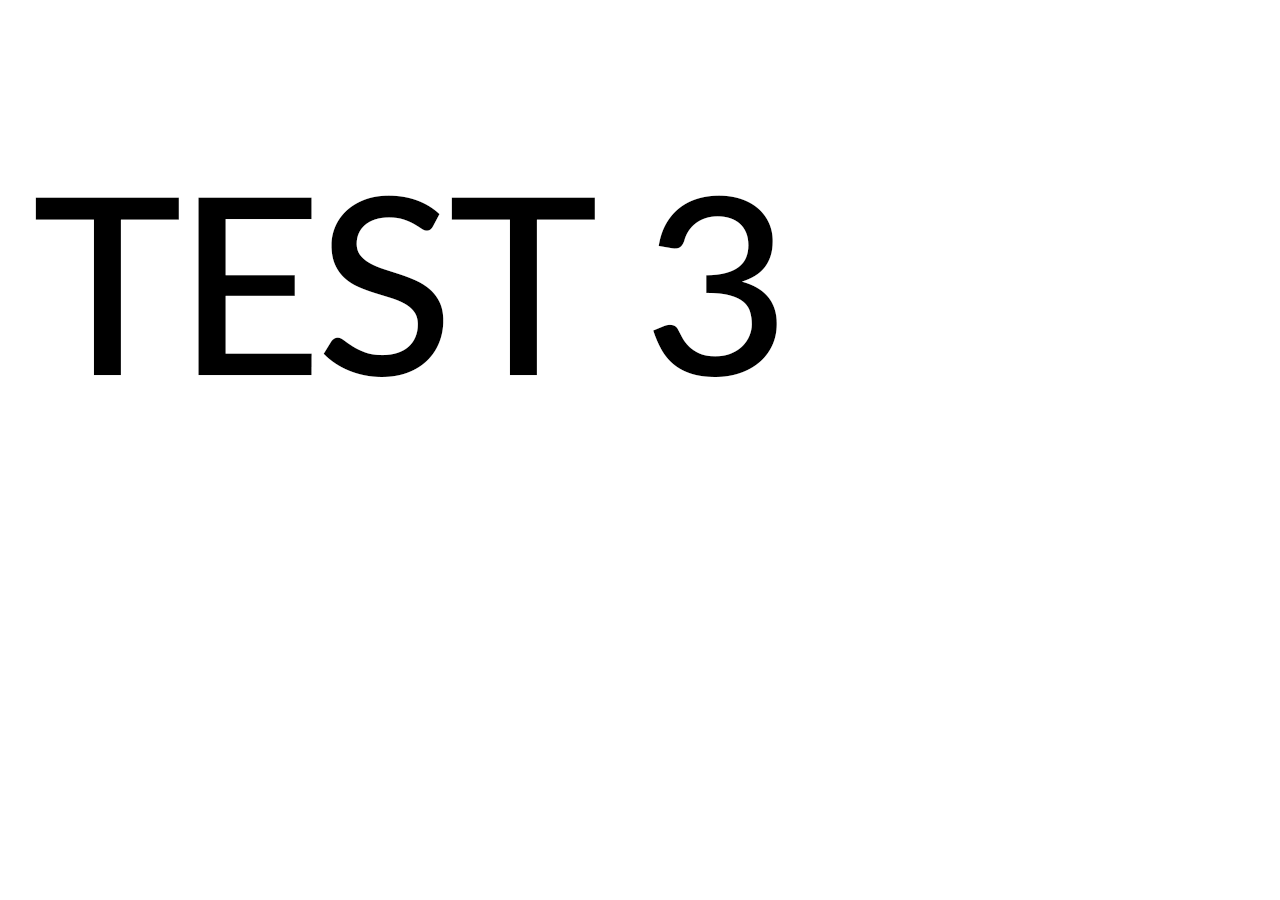
<file: WebVR/VRtest2.html>
<!doctype html>
<html>
  <head>
    <title>GSoC 2016 - Positioning</title>
    <meta charset="utf-8">
    <script src="https://aframe.io/releases/0.2.0/aframe.js"></script>
  </head>
  <body>
    <a-scene>
      <a-assets>
        <a-asset-item id="landtest" src="models/landtest.dae"></a-asset-item>
        <img id="texture" src="images/texture.png">
        <a-mixin id="board" geometry="depth: .05; height: 1; width: 6" material="shader: flat"
                pivot="0 0.5 0" position="0 -1 0"></a-mixin>
       <a-mixin id="unhinge" attribute="rotation" to="0 0 0" dur="1000" fill="both"></a-mixin>
      </a-assets>
      <!-- The camera, default position: "0 1.8 4" -->
      <a-entity position="2 2.8 9">
        <a-camera id="camera">
          <a-cursor color="#4CC3D9"></a-cursor>
        </a-camera>
        <a-entity camera look-controls wasd-controls></a-entity>
      </a-entity>

        <a-entity collada-model="#landtest" material="color: green" scale="1 1 1" position="-49 0 -26" rotation="0 0 0"></a-entity>

      <!-- The floor -->
      <a-plane position="0 -2 0" rotation="90 0 0" height="20" width="20" color="#228d7f"></a-plane>

      <!-- Series of nested boards that unfold one by one. -->
      <a-entity position="3 -2 -4" scale="1 1 1">
        <!-- Animate rotation and position of group for extra visual flair. -->
        <a-animation attribute="position" to="0 5 -4" dur="2000"></a-animation>
        <a-animation attribute="rotation" from="0 60 0" to="0 30 0" dur="2500"></a-animation>

        <!-- Pivot and position are used to set the "hinge" of each board to it's top edge. -->
        <a-box src="#texture" mixin="board" color="#F16745">
          <a-animation mixin="unhinge" from="-20 0 0" begin="1000"></a-animation>

          <a-box mixin="board" color="#FFC65D">
            <a-animation mixin="unhinge" from="-175 0 0" begin="250"></a-animation>

            <a-box mixin="board" color="#7BC8A4">
              <a-animation mixin="unhinge" from="-180 0 0" begin="500"></a-animation>

              <a-box mixin="board" color="#4CC3D9">
                <a-animation mixin="unhinge" from="-180 0 0" begin="750"></a-animation>

                <a-box mixin="board" color="#93648D">
                  <a-animation mixin="unhinge" from="-180 0 0" begin="1000"></a-animation>
                </a-box>
              </a-box>
            </a-box>
          </a-box>
        </a-box>
      </a-entity>


      <a-entity light="type: directional; color: #EEE; intensity: 1.7" position="-1 1 0"></a-entity>
      <!-- The sky -->
      <a-sky color="#24CAFF" radius="1000"></a-sky>


    </a-scene>
  </body>
</html>
</file>
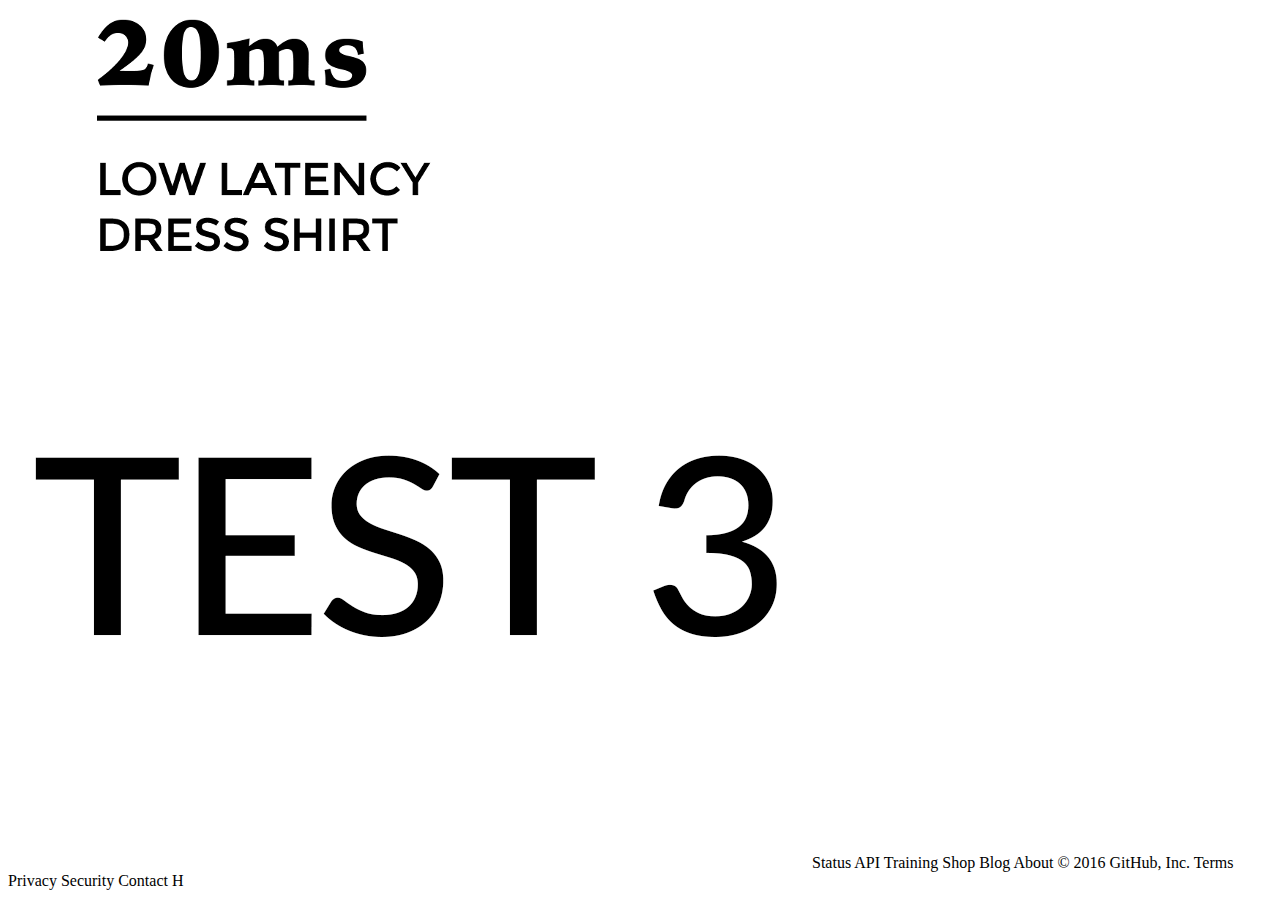
<file: WebVR/VRtwest.html>
<!DOCTYPE html>
<html>
  <head>
    <meta charset="utf-8">
    <title>Cursor</title>
    <meta name="description" content="Cursor — A-Frame">
    <script src="https://aframe.io/releases/0.2.0/aframe.js"></script>
  </head>
  <body>


    <a-scene fog="type: linear; color: #AAB; far: 30; near: 0">
      <a-assets>
        <img id="price" src="images/price.png">
        <img id="texture" src="images/texture.png">
        <a-asset-item id="tree2" src="models/tree2.dae"></a-asset-item>
              
      </a-assets>
      <a-entity position="0 1.8 4">
        <a-camera id="camera">
          <a-cursor color="#4CC3D9"></a-cursor>
        </a-camera>
      </a-entity>



      <a-image id="price" src="#price" width="7" height="3.5" scale="0.2 0.2 0.2">
        <a-animation attribute="position" from="0 2.8 -6" to="2.25 2.8 -6" begin="1000"
                     dur="1000"></a-animation>
                     </a-image>

      <a-entity collada-model="#tree2" material="color: green" scale="1 1 1" position="-10 0 10"></a-entity>
      <a-entity collada-model="#tree2" material="color: green" scale="1 0.75 1" position="-5 0 10"></a-entity>


      <a-entity collada-model="#tree2" material="color: green" scale="1 1 1" position="-15 0 10"></a-entity>

      <a-box src="#texture" id="orange-cube" position="0 3.5 -2" rotation="30 30 0" width="2" depth="2" height="2" color="#F16745" roughness="0.8">
        <a-event name="mouseenter" scale="3 1 1" color="#FFC65D"></a-event>
        <a-event name="mouseenter" target="#shadow" scale="3 2 2"></a-event>
        <a-event name="mouseleave" scale="1 1 1" color="#F16745"></a-event>
        <a-event name="mouseleave" target="#shadow" scale="2 2 2"></a-event>
      </a-box>


      <a-sky color="#AAB" radius="1000"></a-sky>
    </a-scene>
  </body>
</html>
Status API Training Shop Blog About
© 2016 GitHub, Inc. Terms Privacy Security Contact H
</file>
